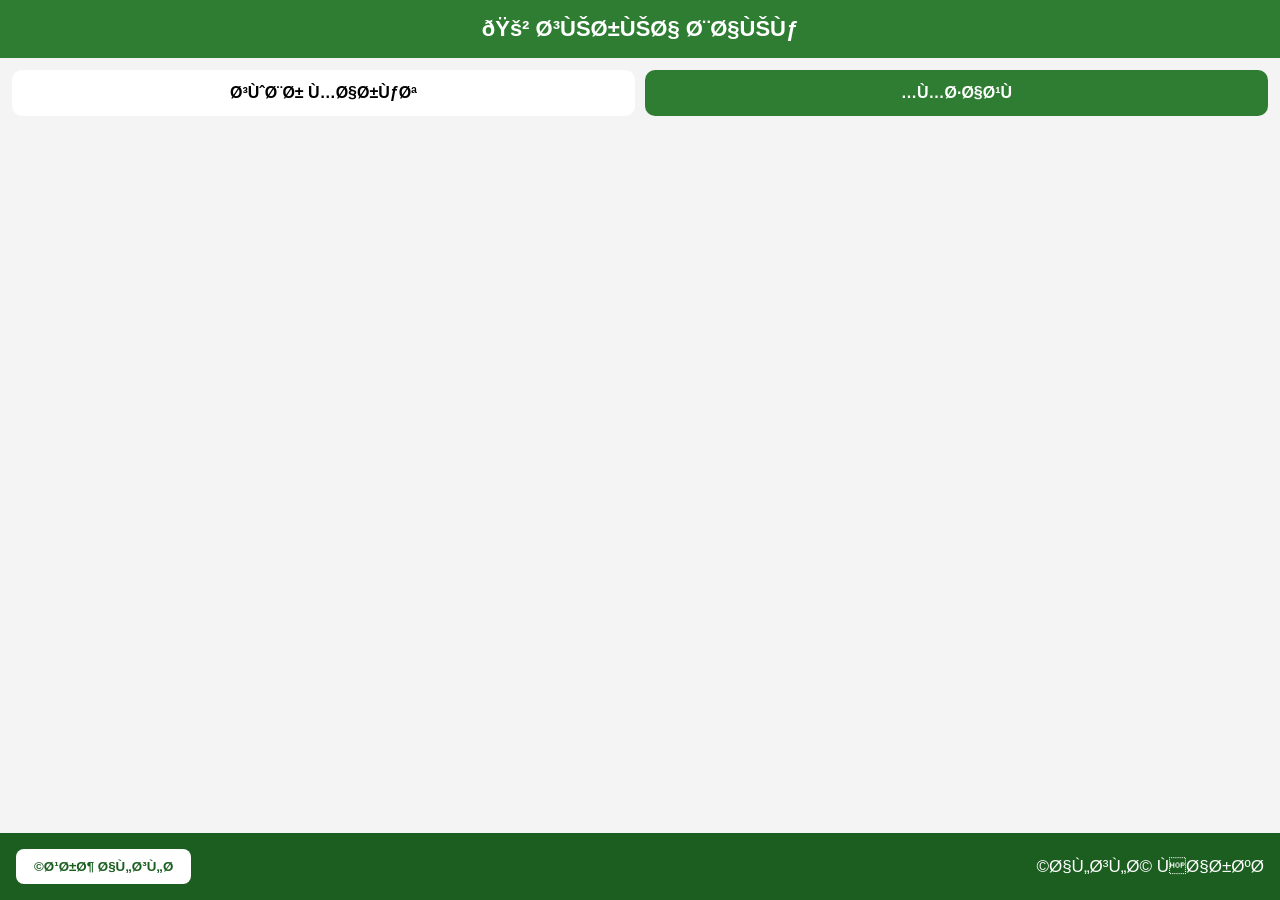
<file: Index.html>
<!DOCTYPE html>
<html lang="ar" dir="rtl">
<head>
<meta charset"UTF-8">
<meta name="viewport" content="width=device-width, initial-scale=1">
<title>سيريا بايك</title>
<style>
  body { margin:0; font-family:Arial,sans-serif; background:#f4f4f4; padding-bottom:80px; }
  header { background:#2e7d32; color:white; padding:16px; text-align:center; font-size:22px; font-weight:bold; }
  .sections { display:flex; gap:10px; padding:12px; }
  .sections button { flex:1; padding:14px; border:none; border-radius:10px; background:white; font-size:16px; font-weight:bold; }
  .sections button.active { background:#2e7d32; color:white; }
  .list { padding:12px; }
  .card { background:white; border-radius:12px; padding:14px; margin-bottom:10px; display:flex; justify-content:space-between; align-items:center; }
  .card h3 { margin:0 0 4px 0; }
  .card small { color:#666; }
  .card .price { color:#2e7d32; font-weight:bold; margin-top:4px; }
  .card button { background:#2e7d32; color:white; border:none; padding:10px 16px; border-radius:8px; }
  #cartBar { position:fixed; bottom:0; left:0; right:0; background:#1b5e20; color:white; padding:16px; display:flex; justify-content:space-between; align-items:center; font-size:17px; }
  #cartBar button { background:white; color:#1b5e20; border:none; padding:10px 18px; border-radius:8px; font-weight:bold; }
  #cartPage { display:none; padding:12px; }
  .row { background:white; border-radius:10px; padding:12px; margin-bottom:8px; display:flex; justify-content:space-between; align-items:center; }
  .row .qty button { width:32px; height:32px; border:none; border-radius:50%; background:#c8e6c9; font-size:18px; }
  .row .qty span { margin:0 10px; font-weight:bold; }
  #total { background:white; border-radius:10px; padding:14px; font-size:18px; font-weight:bold; margin:12px 0; }
  .field { width:100%; box-sizing:border-box; padding:12px; margin-bottom:8px; border:1px solid #ccc; border-radius:8px; font-size:16px; }
  #confirm { width:100%; padding:14px; border:none; border-radius:10px; background:#2e7d32; color:white; font-size:17px; font-weight:bold; }
  #back { background:none; border:none; color:#2e7d32; font-size:16px; padding:8px; }
</style>
</head>
<body>
<header>🚲 سيريا بايك</header>

<div id="home">
  <div class="sections">
    <button id="b1" class="active" onclick="show('rest')">مطاعم</button>
    <button id="b2" onclick="show('market')">سوبر ماركت</button>
  </div>
  <div class="list" id="list"></div>
  <div id="cartBar">
    <span id="cartInfo">السلة فارغة</span>
    <button onclick="openCart()">عرض السلة</button>
  </div>
</div>

<div id="cartPage">
  <button id="back" onclick="closeCart()">→ رجوع</button>
  <h2>سلة الطلب</h2>
  <div id="cartItems"></div>
  <div id="total"></div>
  <input class="field" id="custName" placeholder="اسمك">
  <input class="field" id="custAddr" placeholder="عنوانك (المدينة - الحي - الشارع)">
  <button id="confirm" onclick="confirmOrder()">تأكيد الطلب</button>
</div>

<script type="module">
import { initializeApp } from "https://www.gstatic.com/firebasejs/13.3.0/firebase-app.js";
import { getFirestore, collection, addDoc, serverTimestamp } from "https://www.gstatic.com/firebasejs/13.3.0/firebase-firestore.js";

const firebaseConfig = {
  apiKey: "AIzaSyDh6GFQR5CzjnRLsrTS5FhWrHRZmLG5QSc",
  authDomain: "syria-bike.firebaseapp.com",
  projectId: "syria-bike",
  storageBucket: "syria-bike.firebasestorage.app",
  messagingSenderId: "417884008874",
  appId: "1:417884008874:web:f95dc7c3886c765b3bbbd3"
};

const app = initializeApp(firebaseConfig);
const db = getFirestore(app);

const data = {
  rest: [
    {id:1, n:'ساندويش شاورما دجاج', d:'مطعم الشام', p:15000},
    {id:2, n:'ساندويش فلافل', d:'فلافل أبو علي', p:8000},
    {id:3, n:'كنافة نابلسية', d:'حلويات الغوطة', p:20000},
    {id:4, n:'صحن مشاوي مشكل', d:'مشاوي الريف', p:60000}
  ],
  market: [
    {id:5, n:'سلة خضار وفواكه', d:'سوبر ماركت النور', p:45000},
    {id:6, n:'علبة حليب', d:'ميني ماركت الحي', p:12000},
    {id:7, n:'كيس رز', d:'سوبر ماركت النور', p:25000},
    {id:8, n:'عبوة مياه', d:'ميني ماركت الحي', p:5000}
  ]
};

let cart = {};
const DELIVERY_FEE = 20000;

function fmt(x) { return x.toLocaleString('ar-SY') + ' ل.س'; }
function allItems() { return data.rest.concat(data.market); }

window.show = function(type) {
  document.getElementById('b1').className = type==='rest' ? 'active' : '';
  document.getElementById('b2').className = type==='market' ? 'active' : '';
  document.getElementById('list').innerHTML = data[type].map(i =>
    '<div class="card"><div><h3>' + i.n + '</h3><small>' + i.d + '</small>' +
    '<div class="price">' + fmt(i.p) + '</div></div>' +
    '<button class="addBtn" data-id="' + i.id + '">أضف</button></div>'
  ).join('');
};

window.add = function(id) { cart[id] = (cart[id] || 0) + 1; updateBar(); };

window.change = function(id, d) {
  cart[id] = (cart[id] || 0) + d;
  if (cart[id] <= 0) delete cart[id];
  renderCart();
  updateBar();
};

function totals() {
  let count =
</file>
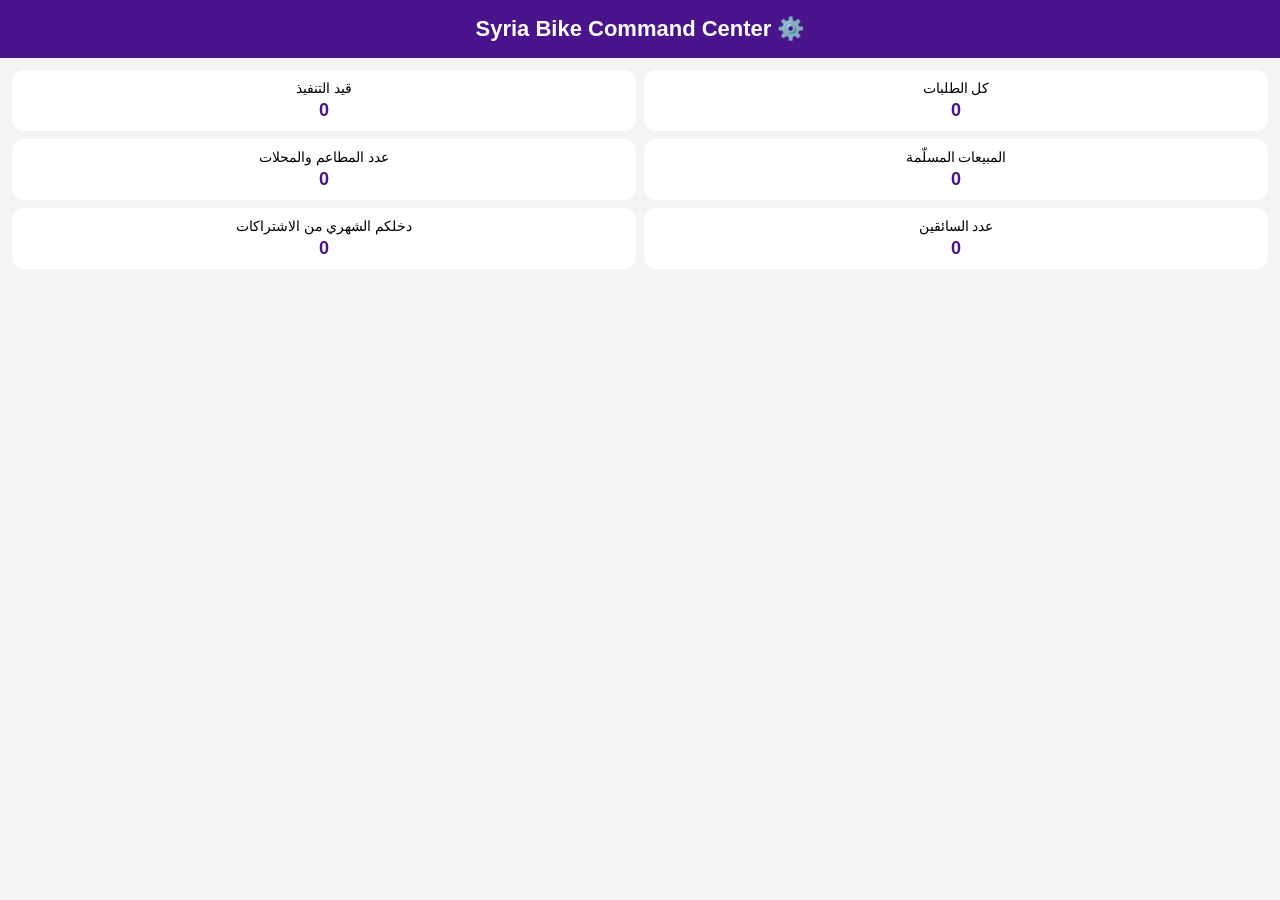
<file: Control.html>
<!DOCTYPE html>
<html lang="ar" dir="rtl">
<head>
<meta charset="UTF-8">
<meta name="viewport" content="width=device-width, initial-scale=1">
<title>Syria Bike Command Center</title>
<style>
  body { margin:0; font-family:Arial,sans-serif; background:#f4f4f4; padding-bottom:20px; }
  header { background:#4a148c; color:white; padding:16px; text-align:center; font-size:22px; font-weight:bold; }
  .stats { display:flex; flex-wrap:wrap; gap:8px; padding:12px; }
  .stat { flex:1 1 40%; background:white; border-radius:12px; padding:10px; text-align:center; font-size:14px; }
  .stat b { display:block; font-size:18px; color:#4a148c; margin-top:4px; }
  .order { background:white; border-radius:12px; padding:14px; margin:10px 12px; }
  .order h3 { margin:0 0 6px 0; }
  .line { padding:3px 0; color:#444; }
  .badge { display:inline-block; padding:3px 10px; border-radius:20px; font-size:13px; margin-bottom:6px; }
  .new { background:#ffe0b2; color:#e65100; }
  .cooking { background:#fff9c4; color:#f57f17; }
  .ready { background:#bbdefb; color:#1565c0; }
  .onway { background:#e1bee7; color:#6a1b9a; }
  .delivered { background:#c8e6c9; color:#2e7d32; }
  .del { background:#c62828; color:white; border:none; padding:6px 12px; border-radius:8px; float:left; }
  .empty { text-align:center; color:#888; padding:30px; }
</style>
</head>
<body>
<header>⚙️ Syria Bike Command Center</header>

<div class="stats">
  <div class="stat">كل الطلبات<b id="sOrders">0</b></div>
  <div class="stat">قيد التنفيذ<b id="sActive">0</b></div>
  <div class="stat">المبيعات المسلّمة<b id="sSales">0</b></div>
  <div class="stat">عدد المطاعم والمحلات<b id="sShops">0</b></div>
  <div class="stat">عدد السائقين<b id="sDrivers">0</b></div>
  <div class="stat">دخلكم الشهري من الاشتراكات<b id="sIncome">0</b></div>
</div>

<div id="orders"></div>

<script type="module">
import { initializeApp } from "https://www.gstatic.com/firebasejs/13.3.0/firebase-app.js";
import { getFirestore, collection, onSnapshot, doc, deleteDoc } from "https://www.gstatic.com/firebasejs/13.3.0/firebase-firestore.js";

const firebaseConfig = {
  apiKey: "AIzaSyDh6GFQR5CzjnRLsrTS5FhWrHRZmLG5QSc",
  authDomain: "syria-bike.firebaseapp.com",
  projectId: "syria-bike",
  storageBucket: "syria-bike.firebasestorage.app",
  messagingSenderId: "417884008874",
  appId: "1:417884008874:web:f95dc7c3886c765b3bbbd3"
};

const app = initializeApp(firebaseConfig);
const db = getFirestore(app);

const SHOP_FEE_USD = 10;
const DRIVER_FEE_USD = 5;
const USD_RATE = 20000;
const labels = {new:'طلب جديد', cooking:'قيد التحضير', ready:'جاهز للاستلام', onway:'في الطريق', delivered:'تم التوصيل'};
let allOrders = [];

function fmt(x) { return Math.round(x).toLocaleString('ar-SY') + ' ل.س'; }

onSnapshot(collection(db, 'orders'), function(snap) {
  allOrders = snap.docs.map(function(d) {
    const o = d.data();
    o.id = d.id;
    return o;
  });
  allOrders.sort(function(a, b) {
    const ta = a.createdAt ? a.createdAt.seconds : 0;
    const tb = b.createdAt ? b.createdAt.seconds : 0;
    return tb - ta;
  });
  render();
});

function render() {
  const delivered = allOrders.filter(function(o) { return o.state === 'delivered'; });
  const active = allOrders.filter(function(o) { return o.state !== 'delivered'; });
  const sales = delivered.reduce(function(s, o) { return s + o.total; }, 0);

  document.getElementById('sOrders').textContent = allOrders.length;
  document.getElementById('sActive').textContent = active.length;
  document.getElementById('sSales').textContent = fmt(sales);
  const shopSet = new Set();
  const driverSet = new Set();
  allOrders.forEach(function(o) {
    o.items.forEach(function(i) { shopSet.add(i.shop); });
    if (o.driver) driverSet.add(o.driver);
  });
  document.getElementById('sShops').textContent = shopSet.size;
  document.getElementById('sDrivers').textContent = driverSet.size;
  const incomeUsd = shopSet.size * SHOP_FEE_USD + driverSet.size * DRIVER_FEE_USD;
  document.getElementById('sIncome').textContent = '$' + incomeUsd + ' (' + fmt(incomeUsd * USD_RATE) + ')';

  if (allOrders.length === 0) {
    document.getElementById('orders').innerHTML = '<div class="empty">لا يوجد طلبات بعد</div>';
    return;
  }

  document.getElementById('orders').innerHTML = allOrders.map(function(o) {
    const items = o.items.map(function(i) { return i.n + ' × ' + i.q; }).join('، ');
    const driver = o.driver ? '<div class="line">🚲 السائق: ' + o.driver + '</div>' : '';
    return '<div class="order"><button class="del" data-id="' + o.id + '">حذف</button>' +
      '<span class="badge ' + o.state + '">' + labels[o.state] + '</span>' +
      '<h3>طلب رقم ' + o.id.slice(0, 6) + '</h3>' +
      '<div class="line">👤 ' + o.customer + ' · 📍 ' + o.address + '</div>' +
      '<div class="line">🍽️ ' + items + '</div>' +
      '<div class="line">💵 ' + fmt(o.total) + '</div>' + driver + '</div>';
  }).join('');
}

document.addEventListener('click', async function(e) {
  const t = e.target;
  if
</file>
